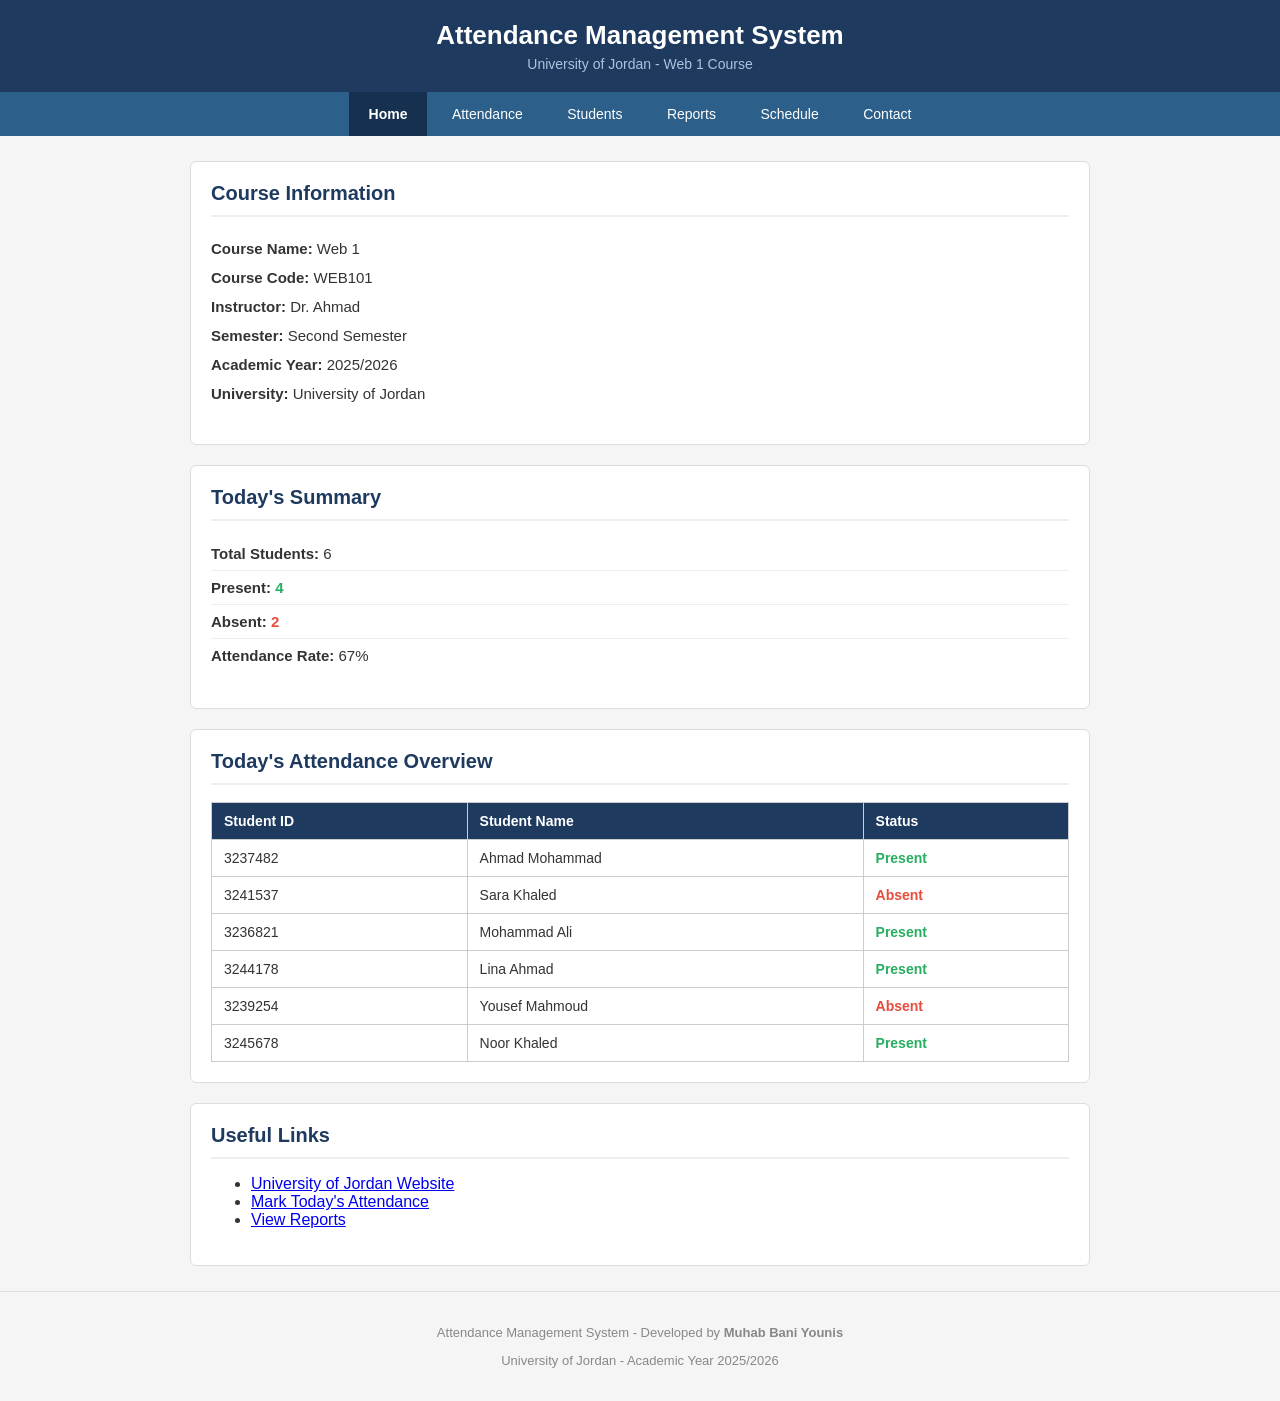
<file: index.html>
<!DOCTYPE html>
<html lang="en">
<head>
    <meta charset="UTF-8">
    <meta name="viewport" content="width=device-width, initial-scale=1.0">
    <title>Attendance Management System - Home</title>
    <link rel="stylesheet" href="style.css">
</head>
<body>

    <div class="header">
        <h1>Attendance Management System</h1>
        <p>University of Jordan - Web 1 Course</p>
    </div>

    <div class="nav">
        <a href="index.html" class="active">Home</a>
        <a href="attendance.html">Attendance</a>
        <a href="students.html">Students</a>
        <a href="reports.html">Reports</a>
        <a href="schedule.html">Schedule</a>
        <a href="contact.html">Contact</a>
    </div>

    <div class="container">

        <!-- Course Information -->
        <div class="section">
            <h2>Course Information</h2>
            <ul class="info-list">
                <li><b>Course Name:</b> Web 1</li>
                <li><b>Course Code:</b> WEB101</li>
                <li><b>Instructor:</b> Dr. Ahmad</li>
                <li><b>Semester:</b> Second Semester</li>
                <li><b>Academic Year:</b> 2025/2026</li>
                <li><b>University:</b> University of Jordan</li>
            </ul>
        </div>

        <!-- Today's Summary -->
        <div class="section">
            <h2>Today's Summary</h2>
            <ul class="summary-list">
                <li><b>Total Students:</b> 6</li>
                <li><b>Present:</b> <span class="status-present">4</span></li>
                <li><b>Absent:</b> <span class="status-absent">2</span></li>
                <li><b>Attendance Rate:</b> 67%</li>
            </ul>
        </div>

        <!-- Today's Attendance -->
        <div class="section">
            <h2>Today's Attendance Overview</h2>
            <table>
                <tr>
                    <th>Student ID</th>
                    <th>Student Name</th>
                    <th>Status</th>
                </tr>
                <tr>
                    <td>3237482</td>
                    <td>Ahmad Mohammad</td>
                    <td class="status-present">Present</td>
                </tr>
                <tr>
                    <td>3241537</td>
                    <td>Sara Khaled</td>
                    <td class="status-absent">Absent</td>
                </tr>
                <tr>
                    <td>3236821</td>
                    <td>Mohammad Ali</td>
                    <td class="status-present">Present</td>
                </tr>
                <tr>
                    <td>3244178</td>
                    <td>Lina Ahmad</td>
                    <td class="status-present">Present</td>
                </tr>
                <tr>
                    <td>3239254</td>
                    <td>Yousef Mahmoud</td>
                    <td class="status-absent">Absent</td>
                </tr>
                <tr>
                    <td>3245678</td>
                    <td>Noor Khaled</td>
                    <td class="status-present">Present</td>
                </tr>
            </table>
        </div>

        <!-- Useful Links -->
        <div class="section">
            <h2>Useful Links</h2>
            <ul>
                <li><a href="https://www.ju.edu.jo" target="_blank">University of Jordan Website</a></li>
                <li><a href="attendance.html">Mark Today's Attendance</a></li>
                <li><a href="reports.html">View Reports</a></li>
            </ul>
        </div>

    </div>

    <div class="footer">
        <p>Attendance Management System - Developed by <b>Muhab Bani Younis</b></p>
        <p>University of Jordan - Academic Year 2025/2026</p>
    </div>

</body>
</html>
</file>
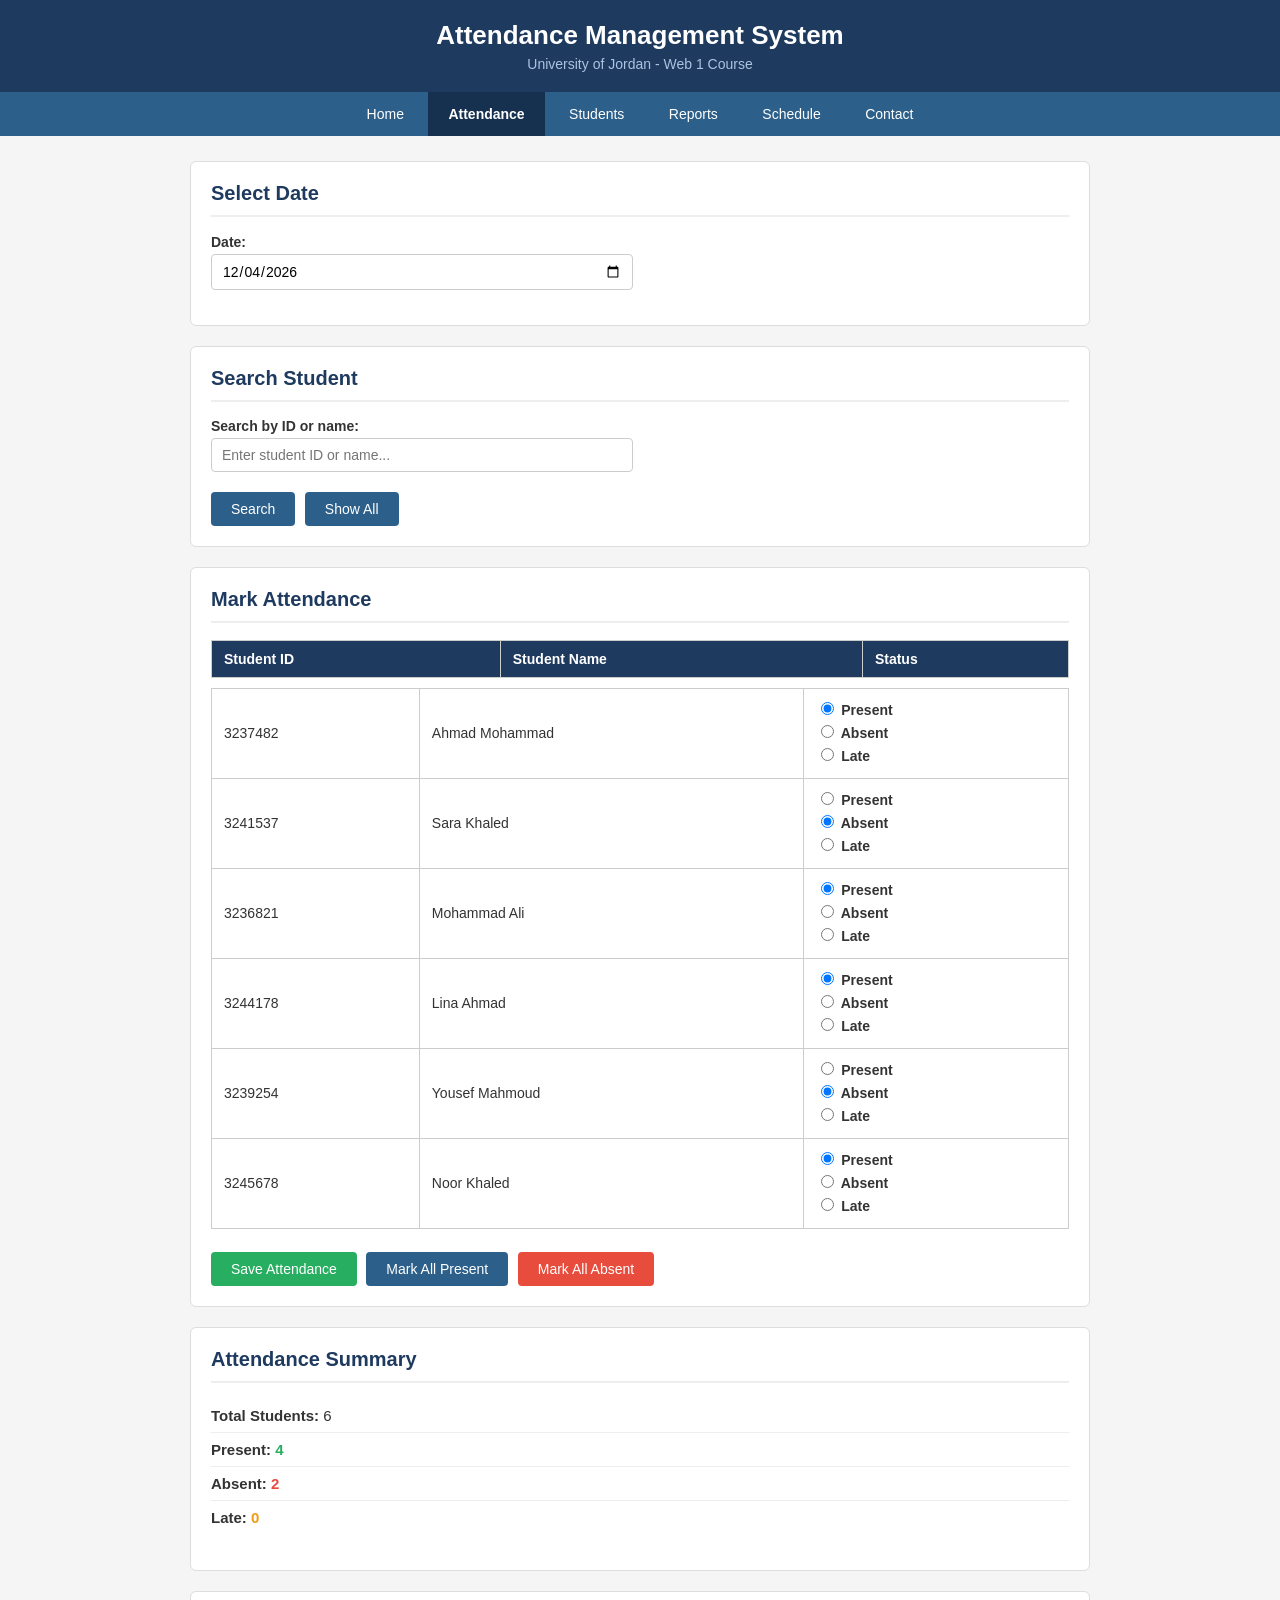
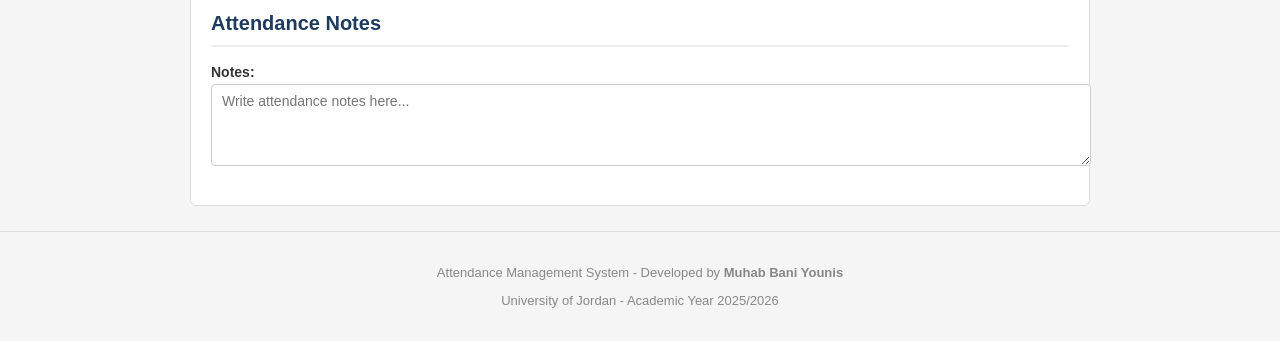
<file: attendance.html>
<!DOCTYPE html>
<html lang="en">
<head>
    <meta charset="UTF-8">
    <meta name="viewport" content="width=device-width, initial-scale=1.0">
    <title>Attendance Management System - Mark Attendance</title>
    <link rel="stylesheet" href="style.css">
</head>
<body>

    <div class="header">
        <h1>Attendance Management System</h1>
        <p>University of Jordan - Web 1 Course</p>
    </div>

    <div class="nav">
        <a href="index.html">Home</a>
        <a href="attendance.html" class="active">Attendance</a>
        <a href="students.html">Students</a>
        <a href="reports.html">Reports</a>
        <a href="schedule.html">Schedule</a>
        <a href="contact.html">Contact</a>
    </div>

    <div class="container">

        <!-- Date -->
        <div class="section">
            <h2>Select Date</h2>
            <label for="attendanceDate">Date:</label>
            <input type="date" id="attendanceDate">
        </div>

        <!-- Search -->
        <div class="section">
            <h2>Search Student</h2>
            <label for="searchInput">Search by ID or name:</label>
            <input type="text" id="searchInput" placeholder="Enter student ID or name...">
            <br>
            <button class="btn-blue" onclick="searchStudent()">Search</button>
            <button class="btn-blue" onclick="clearSearch()">Show All</button>
            <p id="searchResult" style="margin-top: 10px; color: #e74c3c; display: none;"></p>
        </div>

        <!-- Attendance Table -->
        <div class="section">
            <h2>Mark Attendance</h2>

            <div class="alert alert-success" id="saveAlert">Attendance saved successfully!</div>

            <table>
                <tr>
                    <th>Student ID</th>
                    <th>Student Name</th>
                    <th>Status</th>
                </tr>
            </table>

            <table id="attendanceTable">
                <tr data-id="3237482">
                    <td>3237482</td>
                    <td>Ahmad Mohammad</td>
                    <td>
                        <label><input type="radio" name="status_3237482" value="Present" checked> Present</label>
                        <label><input type="radio" name="status_3237482" value="Absent"> Absent</label>
                        <label><input type="radio" name="status_3237482" value="Late"> Late</label>
                    </td>
                </tr>
                <tr data-id="3241537">
                    <td>3241537</td>
                    <td>Sara Khaled</td>
                    <td>
                        <label><input type="radio" name="status_3241537" value="Present"> Present</label>
                        <label><input type="radio" name="status_3241537" value="Absent" checked> Absent</label>
                        <label><input type="radio" name="status_3241537" value="Late"> Late</label>
                    </td>
                </tr>
                <tr data-id="3236821">
                    <td>3236821</td>
                    <td>Mohammad Ali</td>
                    <td>
                        <label><input type="radio" name="status_3236821" value="Present" checked> Present</label>
                        <label><input type="radio" name="status_3236821" value="Absent"> Absent</label>
                        <label><input type="radio" name="status_3236821" value="Late"> Late</label>
                    </td>
                </tr>
                <tr data-id="3244178">
                    <td>3244178</td>
                    <td>Lina Ahmad</td>
                    <td>
                        <label><input type="radio" name="status_3244178" value="Present" checked> Present</label>
                        <label><input type="radio" name="status_3244178" value="Absent"> Absent</label>
                        <label><input type="radio" name="status_3244178" value="Late"> Late</label>
                    </td>
                </tr>
                <tr data-id="3239254">
                    <td>3239254</td>
                    <td>Yousef Mahmoud</td>
                    <td>
                        <label><input type="radio" name="status_3239254" value="Present"> Present</label>
                        <label><input type="radio" name="status_3239254" value="Absent" checked> Absent</label>
                        <label><input type="radio" name="status_3239254" value="Late"> Late</label>
                    </td>
                </tr>
                <tr data-id="3245678">
                    <td>3245678</td>
                    <td>Noor Khaled</td>
                    <td>
                        <label><input type="radio" name="status_3245678" value="Present" checked> Present</label>
                        <label><input type="radio" name="status_3245678" value="Absent"> Absent</label>
                        <label><input type="radio" name="status_3245678" value="Late"> Late</label>
                    </td>
                </tr>
            </table>

            <br>
            <button class="btn-green" onclick="saveAttendance()">Save Attendance</button>
            <button class="btn-blue" onclick="markAllPresent()">Mark All Present</button>
            <button class="btn-red" onclick="markAllAbsent()">Mark All Absent</button>
        </div>

        <!-- Summary -->
        <div class="section">
            <h2>Attendance Summary</h2>
            <ul class="summary-list">
                <li><b>Total Students:</b> <span id="summaryTotal">6</span></li>
                <li><b>Present:</b> <span id="summaryPresent" class="status-present">4</span></li>
                <li><b>Absent:</b> <span id="summaryAbsent" class="status-absent">2</span></li>
                <li><b>Late:</b> <span id="summaryLate" class="status-late">0</span></li>
            </ul>
        </div>

        <!-- Notes -->
        <div class="section">
            <h2>Attendance Notes</h2>
            <label for="attendanceNotes">Notes:</label>
            <textarea id="attendanceNotes" rows="4" placeholder="Write attendance notes here..."></textarea>
        </div>

    </div>

    <div class="footer">
        <p>Attendance Management System - Developed by <b>Muhab Bani Younis</b></p>
        <p>University of Jordan - Academic Year 2025/2026</p>
    </div>

    <script src="script.js"></script>
</body>
</html>
</file>
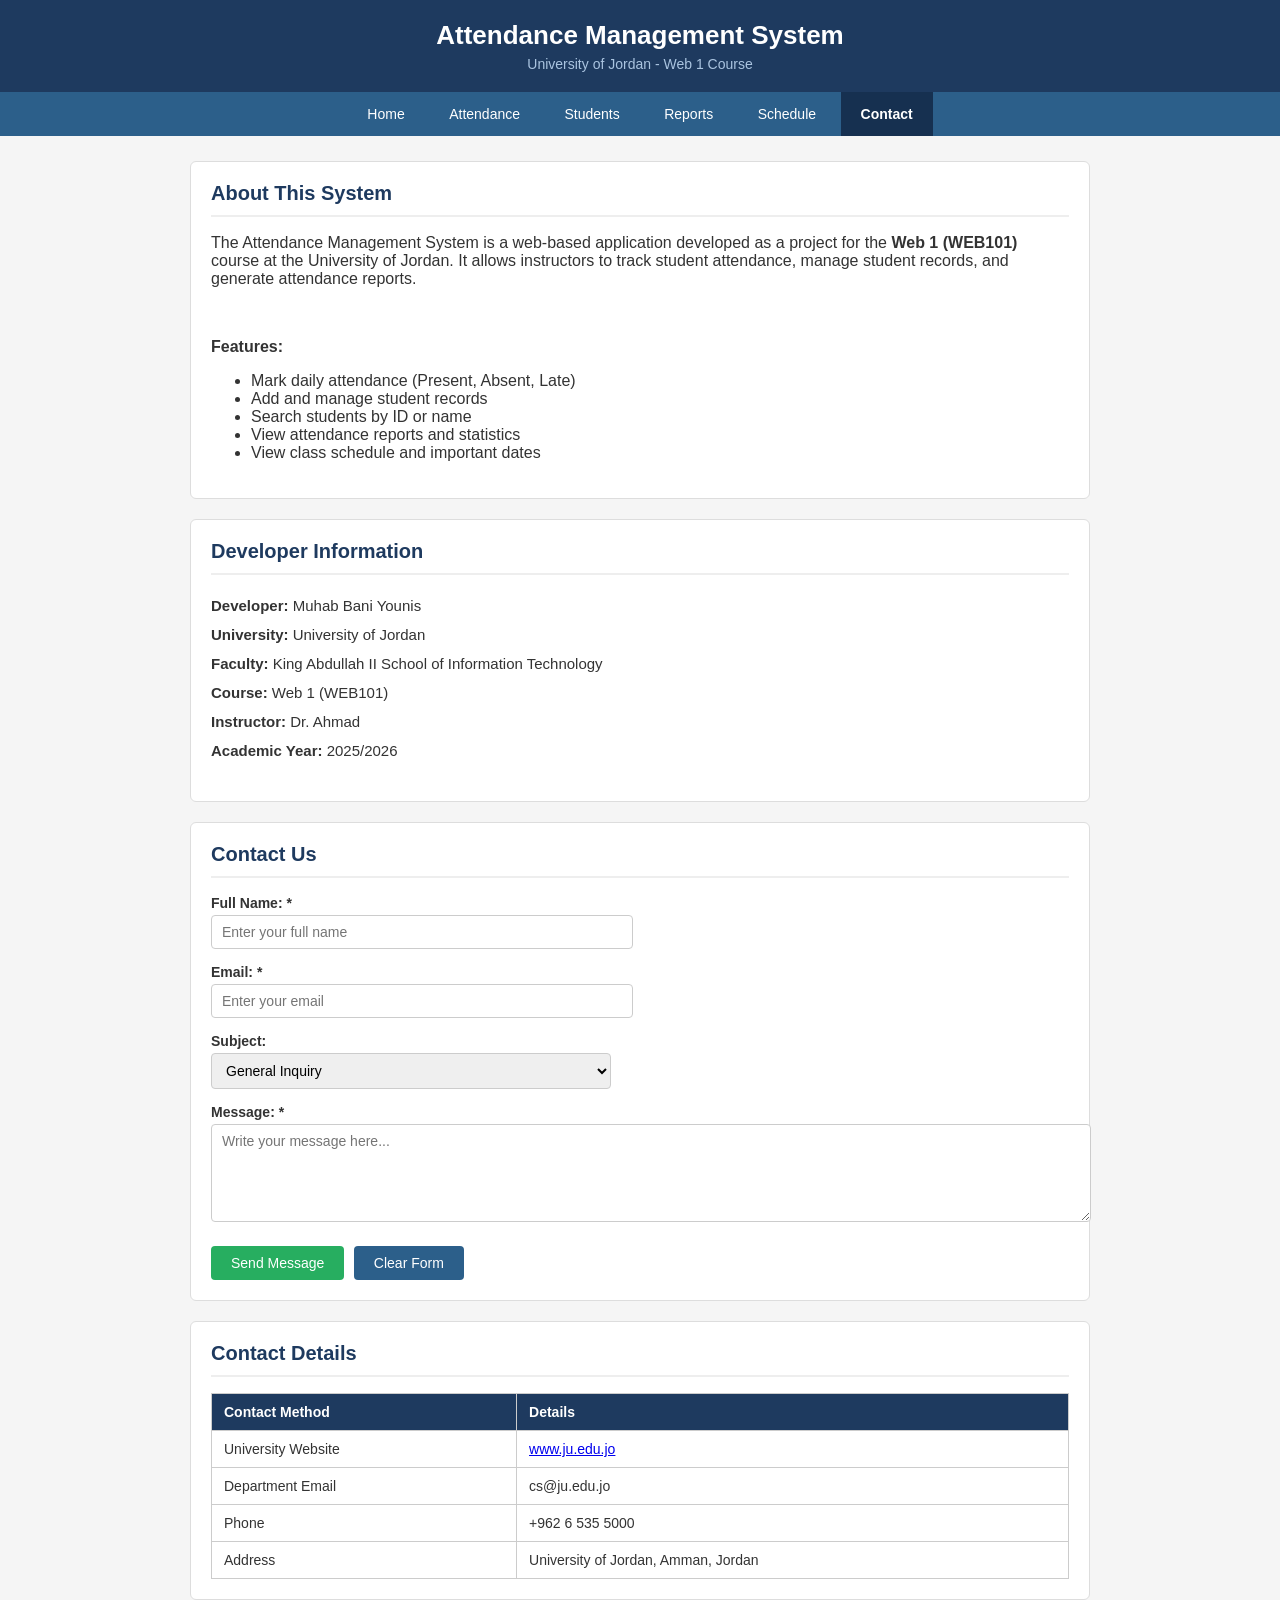
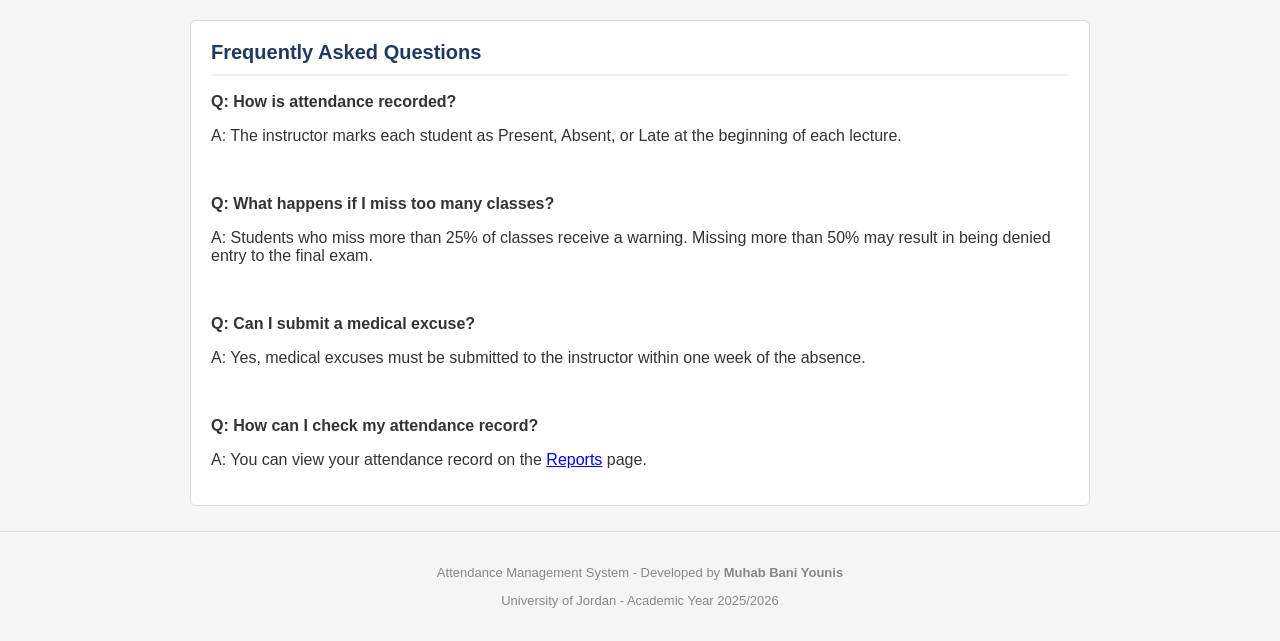
<file: contact.html>
<!DOCTYPE html>
<html lang="en">
<head>
    <meta charset="UTF-8">
    <meta name="viewport" content="width=device-width, initial-scale=1.0">
    <title>Attendance Management System - Contact</title>
    <link rel="stylesheet" href="style.css">
</head>
<body>

    <div class="header">
        <h1>Attendance Management System</h1>
        <p>University of Jordan - Web 1 Course</p>
    </div>

    <div class="nav">
        <a href="index.html">Home</a>
        <a href="attendance.html">Attendance</a>
        <a href="students.html">Students</a>
        <a href="reports.html">Reports</a>
        <a href="schedule.html">Schedule</a>
        <a href="contact.html" class="active">Contact</a>
    </div>

    <div class="container">

        <!-- About -->
        <div class="section">
            <h2>About This System</h2>
            <p>The Attendance Management System is a web-based application developed as a project for the <b>Web 1 (WEB101)</b> course at the University of Jordan. It allows instructors to track student attendance, manage student records, and generate attendance reports.</p>
            <br>
            <p><b>Features:</b></p>
            <ul>
                <li>Mark daily attendance (Present, Absent, Late)</li>
                <li>Add and manage student records</li>
                <li>Search students by ID or name</li>
                <li>View attendance reports and statistics</li>
                <li>View class schedule and important dates</li>
            </ul>
        </div>

        <!-- Developer Info -->
        <div class="section">
            <h2>Developer Information</h2>
            <ul class="info-list">
                <li><b>Developer:</b> Muhab Bani Younis</li>
                <li><b>University:</b> University of Jordan</li>
                <li><b>Faculty:</b> King Abdullah II School of Information Technology</li>
                <li><b>Course:</b> Web 1 (WEB101)</li>
                <li><b>Instructor:</b> Dr. Ahmad</li>
                <li><b>Academic Year:</b> 2025/2026</li>
            </ul>
        </div>

        <!-- Contact Form -->
        <div class="section">
            <h2>Contact Us</h2>

            <div class="alert alert-success" id="contactAlert">Message sent successfully! We will get back to you soon.</div>
            <div class="alert alert-error" id="contactError">Please fill in all required fields.</div>

            <form id="contactForm" onsubmit="submitContact(event)">
                <label for="contactName">Full Name: *</label>
                <input type="text" id="contactName" placeholder="Enter your full name" required>

                <label for="contactEmail">Email: *</label>
                <input type="email" id="contactEmail" placeholder="Enter your email" required>

                <label for="contactSubject">Subject:</label>
                <select id="contactSubject">
                    <option value="General Inquiry">General Inquiry</option>
                    <option value="Attendance Issue">Attendance Issue</option>
                    <option value="Technical Problem">Technical Problem</option>
                    <option value="Suggestion">Suggestion</option>
                    <option value="Other">Other</option>
                </select>

                <label for="contactMessage">Message: *</label>
                <textarea id="contactMessage" rows="5" placeholder="Write your message here..." required></textarea>

                <br>
                <button type="submit" class="btn-green">Send Message</button>
                <button type="button" class="btn-blue" onclick="resetContactForm()">Clear Form</button>
            </form>
        </div>

        <!-- Contact Details -->
        <div class="section">
            <h2>Contact Details</h2>
            <table>
                <tr>
                    <th>Contact Method</th>
                    <th>Details</th>
                </tr>
                <tr>
                    <td>University Website</td>
                    <td><a href="https://www.ju.edu.jo" target="_blank">www.ju.edu.jo</a></td>
                </tr>
                <tr>
                    <td>Department Email</td>
                    <td>cs@ju.edu.jo</td>
                </tr>
                <tr>
                    <td>Phone</td>
                    <td>+962 6 535 5000</td>
                </tr>
                <tr>
                    <td>Address</td>
                    <td>University of Jordan, Amman, Jordan</td>
                </tr>
            </table>
        </div>

        <!-- FAQ -->
        <div class="section">
            <h2>Frequently Asked Questions</h2>

            <p><b>Q: How is attendance recorded?</b></p>
            <p>A: The instructor marks each student as Present, Absent, or Late at the beginning of each lecture.</p>
            <br>

            <p><b>Q: What happens if I miss too many classes?</b></p>
            <p>A: Students who miss more than 25% of classes receive a warning. Missing more than 50% may result in being denied entry to the final exam.</p>
            <br>

            <p><b>Q: Can I submit a medical excuse?</b></p>
            <p>A: Yes, medical excuses must be submitted to the instructor within one week of the absence.</p>
            <br>

            <p><b>Q: How can I check my attendance record?</b></p>
            <p>A: You can view your attendance record on the <a href="reports.html">Reports</a> page.</p>
        </div>

    </div>

    <div class="footer">
        <p>Attendance Management System - Developed by <b>Muhab Bani Younis</b></p>
        <p>University of Jordan - Academic Year 2025/2026</p>
    </div>

    <script src="script.js"></script>
</body>
</html>
</file>
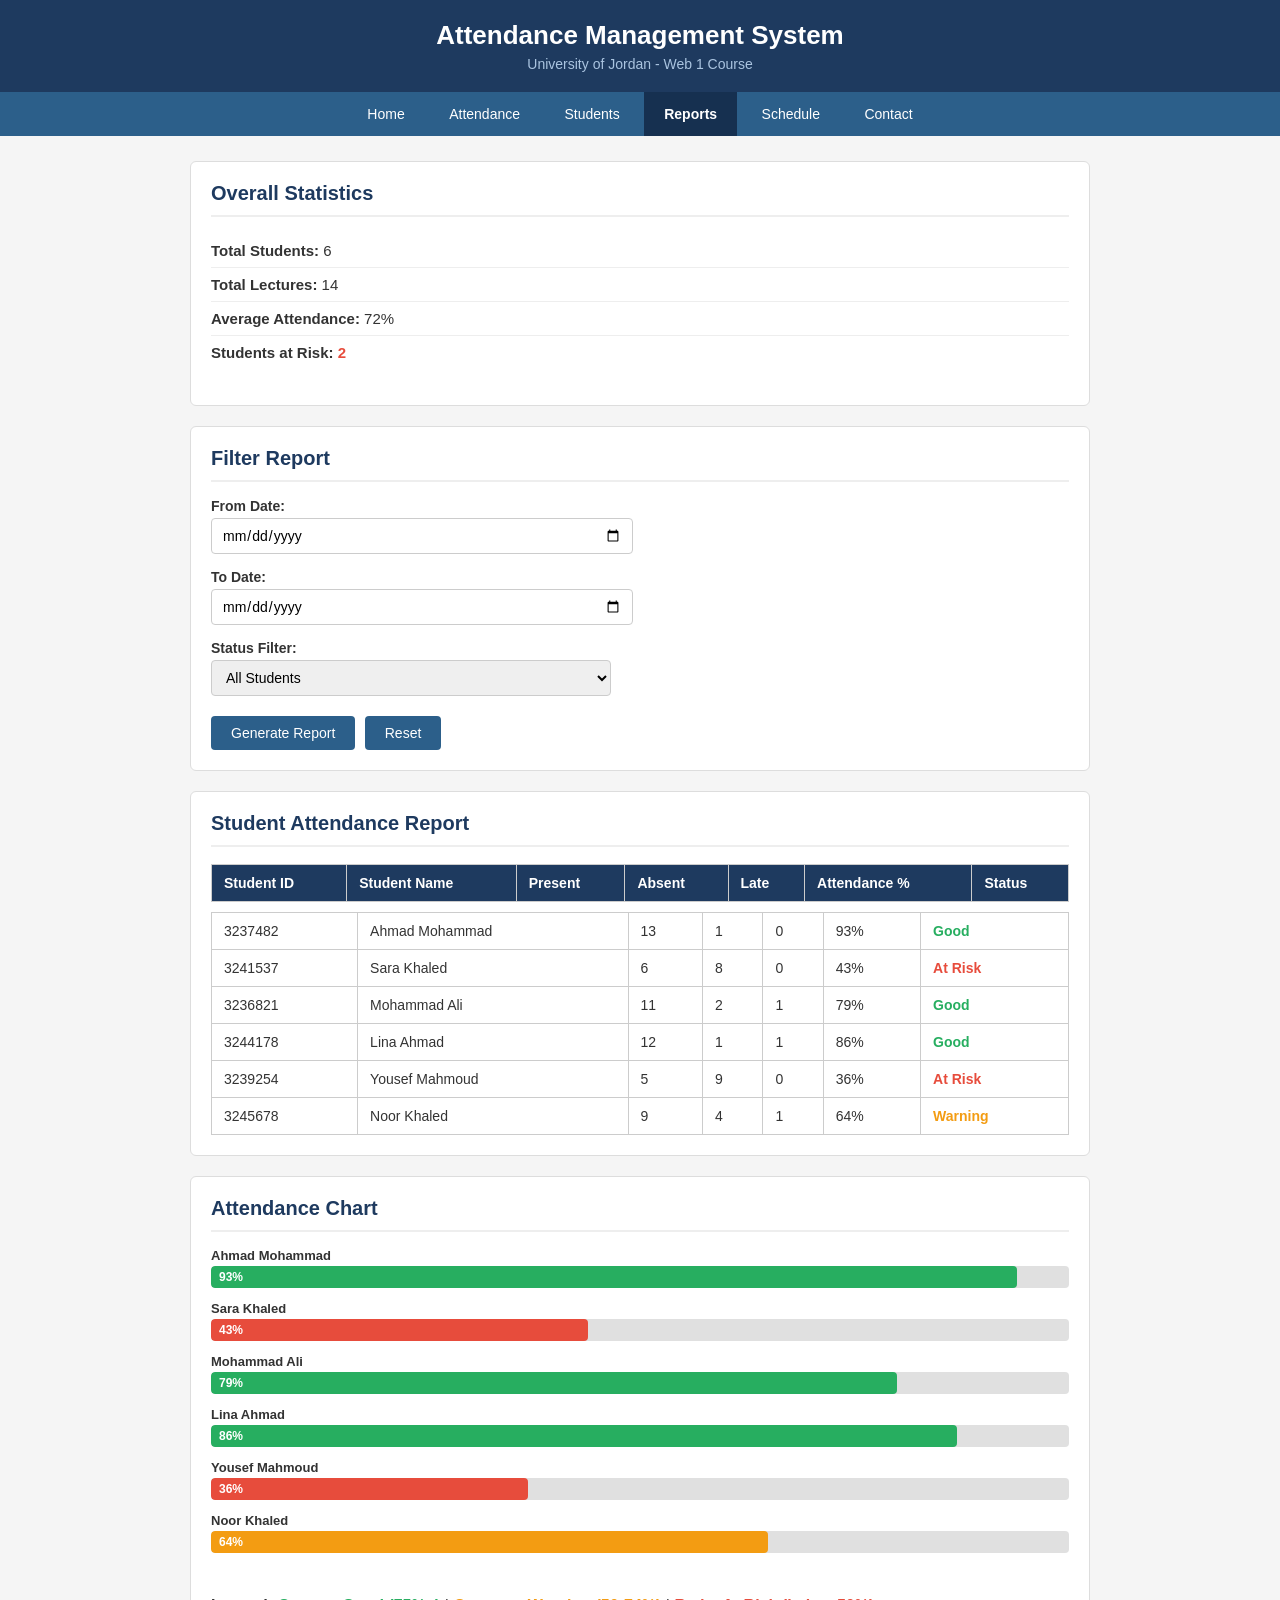
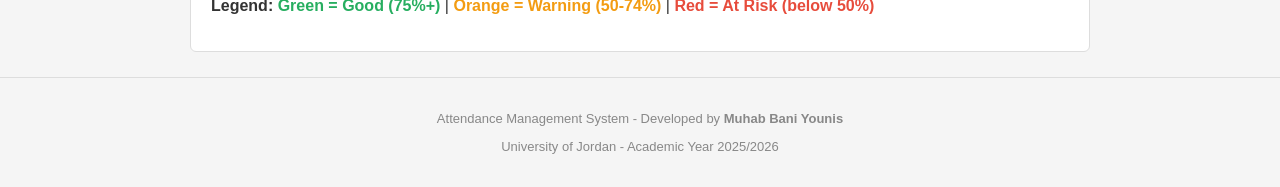
<file: reports.html>
<!DOCTYPE html>
<html lang="en">
<head>
    <meta charset="UTF-8">
    <meta name="viewport" content="width=device-width, initial-scale=1.0">
    <title>Attendance Management System - Reports</title>
    <link rel="stylesheet" href="style.css">
</head>
<body>

    <div class="header">
        <h1>Attendance Management System</h1>
        <p>University of Jordan - Web 1 Course</p>
    </div>

    <div class="nav">
        <a href="index.html">Home</a>
        <a href="attendance.html">Attendance</a>
        <a href="students.html">Students</a>
        <a href="reports.html" class="active">Reports</a>
        <a href="schedule.html">Schedule</a>
        <a href="contact.html">Contact</a>
    </div>

    <div class="container">

        <!-- Overall Stats -->
        <div class="section">
            <h2>Overall Statistics</h2>
            <ul class="summary-list">
                <li><b>Total Students:</b> 6</li>
                <li><b>Total Lectures:</b> 14</li>
                <li><b>Average Attendance:</b> 72%</li>
                <li><b>Students at Risk:</b> <span class="status-absent">2</span></li>
            </ul>
        </div>

        <!-- Filter -->
        <div class="section">
            <h2>Filter Report</h2>

            <label for="reportFrom">From Date:</label>
            <input type="date" id="reportFrom">

            <label for="reportTo">To Date:</label>
            <input type="date" id="reportTo">

            <label for="reportStatus">Status Filter:</label>
            <select id="reportStatus">
                <option value="all">All Students</option>
                <option value="good">Good Standing (75% or more)</option>
                <option value="warning">Warning (50% - 74%)</option>
                <option value="danger">At Risk (less than 50%)</option>
            </select>

            <br>
            <button class="btn-blue" onclick="filterReport()">Generate Report</button>
            <button class="btn-blue" onclick="resetFilter()">Reset</button>
        </div>

        <!-- Report Table -->
        <div class="section">
            <h2>Student Attendance Report</h2>
            <table>
                <tr>
                    <th>Student ID</th>
                    <th>Student Name</th>
                    <th>Present</th>
                    <th>Absent</th>
                    <th>Late</th>
                    <th>Attendance %</th>
                    <th>Status</th>
                </tr>
            </table>
            <table id="reportTable">
                <tr data-percentage="93">
                    <td>3237482</td>
                    <td>Ahmad Mohammad</td>
                    <td>13</td>
                    <td>1</td>
                    <td>0</td>
                    <td>93%</td>
                    <td class="status-present">Good</td>
                </tr>
                <tr data-percentage="43">
                    <td>3241537</td>
                    <td>Sara Khaled</td>
                    <td>6</td>
                    <td>8</td>
                    <td>0</td>
                    <td>43%</td>
                    <td class="status-absent">At Risk</td>
                </tr>
                <tr data-percentage="79">
                    <td>3236821</td>
                    <td>Mohammad Ali</td>
                    <td>11</td>
                    <td>2</td>
                    <td>1</td>
                    <td>79%</td>
                    <td class="status-present">Good</td>
                </tr>
                <tr data-percentage="86">
                    <td>3244178</td>
                    <td>Lina Ahmad</td>
                    <td>12</td>
                    <td>1</td>
                    <td>1</td>
                    <td>86%</td>
                    <td class="status-present">Good</td>
                </tr>
                <tr data-percentage="36">
                    <td>3239254</td>
                    <td>Yousef Mahmoud</td>
                    <td>5</td>
                    <td>9</td>
                    <td>0</td>
                    <td>36%</td>
                    <td class="status-absent">At Risk</td>
                </tr>
                <tr data-percentage="64">
                    <td>3245678</td>
                    <td>Noor Khaled</td>
                    <td>9</td>
                    <td>4</td>
                    <td>1</td>
                    <td>64%</td>
                    <td class="status-late">Warning</td>
                </tr>
            </table>
        </div>

        <!-- Visual Chart -->
        <div class="section">
            <h2>Attendance Chart</h2>

            <div class="bar-container">
                <p class="bar-label">Ahmad Mohammad</p>
                <div class="bar-track">
                    <div class="bar-fill bar-green" style="width: 93%;">93%</div>
                </div>
            </div>

            <div class="bar-container">
                <p class="bar-label">Sara Khaled</p>
                <div class="bar-track">
                    <div class="bar-fill bar-red" style="width: 43%;">43%</div>
                </div>
            </div>

            <div class="bar-container">
                <p class="bar-label">Mohammad Ali</p>
                <div class="bar-track">
                    <div class="bar-fill bar-green" style="width: 79%;">79%</div>
                </div>
            </div>

            <div class="bar-container">
                <p class="bar-label">Lina Ahmad</p>
                <div class="bar-track">
                    <div class="bar-fill bar-green" style="width: 86%;">86%</div>
                </div>
            </div>

            <div class="bar-container">
                <p class="bar-label">Yousef Mahmoud</p>
                <div class="bar-track">
                    <div class="bar-fill bar-red" style="width: 36%;">36%</div>
                </div>
            </div>

            <div class="bar-container">
                <p class="bar-label">Noor Khaled</p>
                <div class="bar-track">
                    <div class="bar-fill bar-orange" style="width: 64%;">64%</div>
                </div>
            </div>

            <br>
            <p><b>Legend:</b> <span class="status-present">Green = Good (75%+)</span> | <span class="status-late">Orange = Warning (50-74%)</span> | <span class="status-absent">Red = At Risk (below 50%)</span></p>
        </div>

    </div>

    <div class="footer">
        <p>Attendance Management System - Developed by <b>Muhab Bani Younis</b></p>
        <p>University of Jordan - Academic Year 2025/2026</p>
    </div>

    <script src="script.js"></script>
</body>
</html>
</file>
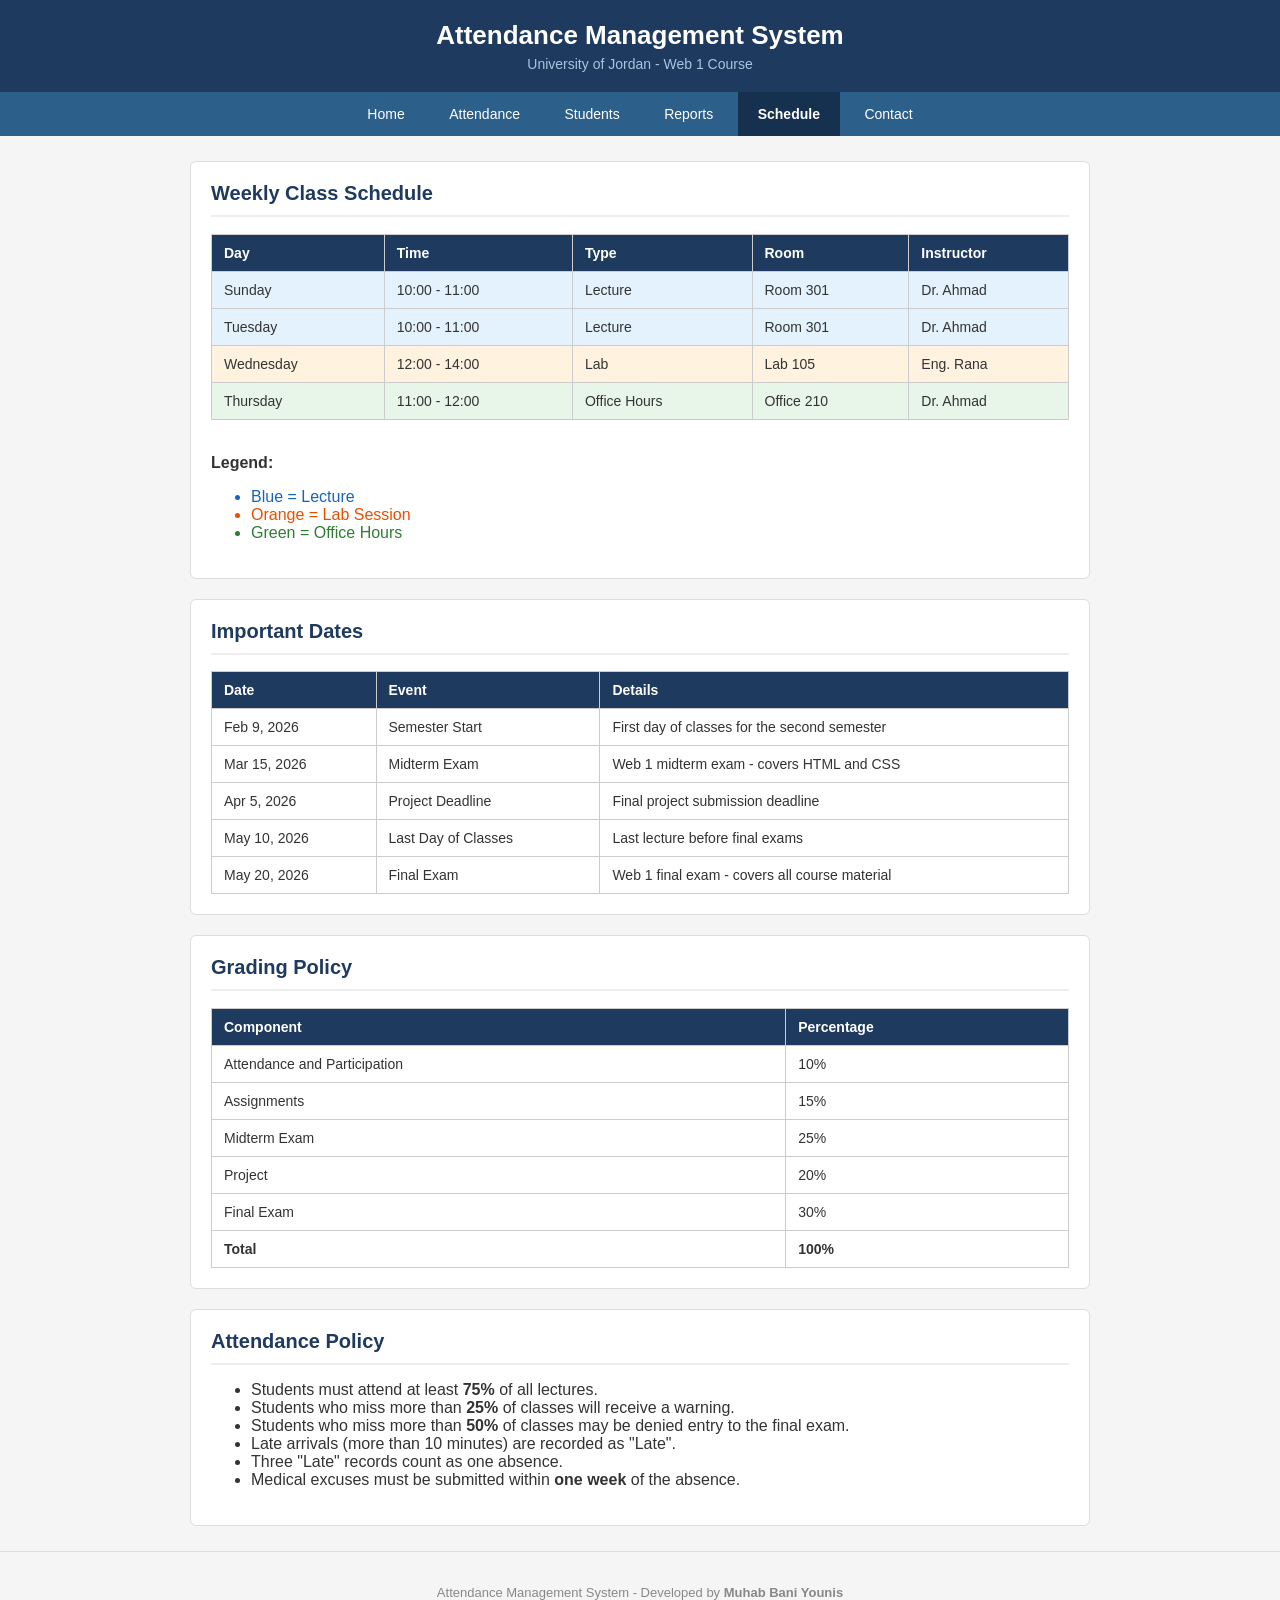
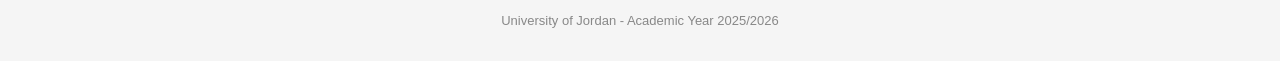
<file: schedule.html>
<!DOCTYPE html>
<html lang="en">
<head>
    <meta charset="UTF-8">
    <meta name="viewport" content="width=device-width, initial-scale=1.0">
    <title>Attendance Management System - Schedule</title>
    <link rel="stylesheet" href="style.css">
</head>
<body>

    <div class="header">
        <h1>Attendance Management System</h1>
        <p>University of Jordan - Web 1 Course</p>
    </div>

    <div class="nav">
        <a href="index.html">Home</a>
        <a href="attendance.html">Attendance</a>
        <a href="students.html">Students</a>
        <a href="reports.html">Reports</a>
        <a href="schedule.html" class="active">Schedule</a>
        <a href="contact.html">Contact</a>
    </div>

    <div class="container">

        <!-- Course Schedule -->
        <div class="section">
            <h2>Weekly Class Schedule</h2>
            <table>
                <tr>
                    <th>Day</th>
                    <th>Time</th>
                    <th>Type</th>
                    <th>Room</th>
                    <th>Instructor</th>
                </tr>
                <tr class="schedule-web">
                    <td>Sunday</td>
                    <td>10:00 - 11:00</td>
                    <td>Lecture</td>
                    <td>Room 301</td>
                    <td>Dr. Ahmad</td>
                </tr>
                <tr class="schedule-web">
                    <td>Tuesday</td>
                    <td>10:00 - 11:00</td>
                    <td>Lecture</td>
                    <td>Room 301</td>
                    <td>Dr. Ahmad</td>
                </tr>
                <tr class="schedule-lab">
                    <td>Wednesday</td>
                    <td>12:00 - 14:00</td>
                    <td>Lab</td>
                    <td>Lab 105</td>
                    <td>Eng. Rana</td>
                </tr>
                <tr class="schedule-office">
                    <td>Thursday</td>
                    <td>11:00 - 12:00</td>
                    <td>Office Hours</td>
                    <td>Office 210</td>
                    <td>Dr. Ahmad</td>
                </tr>
            </table>

            <br>
            <p><b>Legend:</b></p>
            <ul>
                <li style="color: #1565c0;">Blue = Lecture</li>
                <li style="color: #e65100;">Orange = Lab Session</li>
                <li style="color: #2e7d32;">Green = Office Hours</li>
            </ul>
        </div>

        <!-- Important Dates -->
        <div class="section">
            <h2>Important Dates</h2>
            <table>
                <tr>
                    <th>Date</th>
                    <th>Event</th>
                    <th>Details</th>
                </tr>
                <tr>
                    <td>Feb 9, 2026</td>
                    <td>Semester Start</td>
                    <td>First day of classes for the second semester</td>
                </tr>
                <tr>
                    <td>Mar 15, 2026</td>
                    <td>Midterm Exam</td>
                    <td>Web 1 midterm exam - covers HTML and CSS</td>
                </tr>
                <tr>
                    <td>Apr 5, 2026</td>
                    <td>Project Deadline</td>
                    <td>Final project submission deadline</td>
                </tr>
                <tr>
                    <td>May 10, 2026</td>
                    <td>Last Day of Classes</td>
                    <td>Last lecture before final exams</td>
                </tr>
                <tr>
                    <td>May 20, 2026</td>
                    <td>Final Exam</td>
                    <td>Web 1 final exam - covers all course material</td>
                </tr>
            </table>
        </div>

        <!-- Grading Policy -->
        <div class="section">
            <h2>Grading Policy</h2>
            <table>
                <tr>
                    <th>Component</th>
                    <th>Percentage</th>
                </tr>
                <tr>
                    <td>Attendance and Participation</td>
                    <td>10%</td>
                </tr>
                <tr>
                    <td>Assignments</td>
                    <td>15%</td>
                </tr>
                <tr>
                    <td>Midterm Exam</td>
                    <td>25%</td>
                </tr>
                <tr>
                    <td>Project</td>
                    <td>20%</td>
                </tr>
                <tr>
                    <td>Final Exam</td>
                    <td>30%</td>
                </tr>
                <tr>
                    <td><b>Total</b></td>
                    <td><b>100%</b></td>
                </tr>
            </table>
        </div>

        <!-- Attendance Policy -->
        <div class="section">
            <h2>Attendance Policy</h2>
            <ul>
                <li>Students must attend at least <b>75%</b> of all lectures.</li>
                <li>Students who miss more than <b>25%</b> of classes will receive a warning.</li>
                <li>Students who miss more than <b>50%</b> of classes may be denied entry to the final exam.</li>
                <li>Late arrivals (more than 10 minutes) are recorded as "Late".</li>
                <li>Three "Late" records count as one absence.</li>
                <li>Medical excuses must be submitted within <b>one week</b> of the absence.</li>
            </ul>
        </div>

    </div>

    <div class="footer">
        <p>Attendance Management System - Developed by <b>Muhab Bani Younis</b></p>
        <p>University of Jordan - Academic Year 2025/2026</p>
    </div>

</body>
</html>
</file>
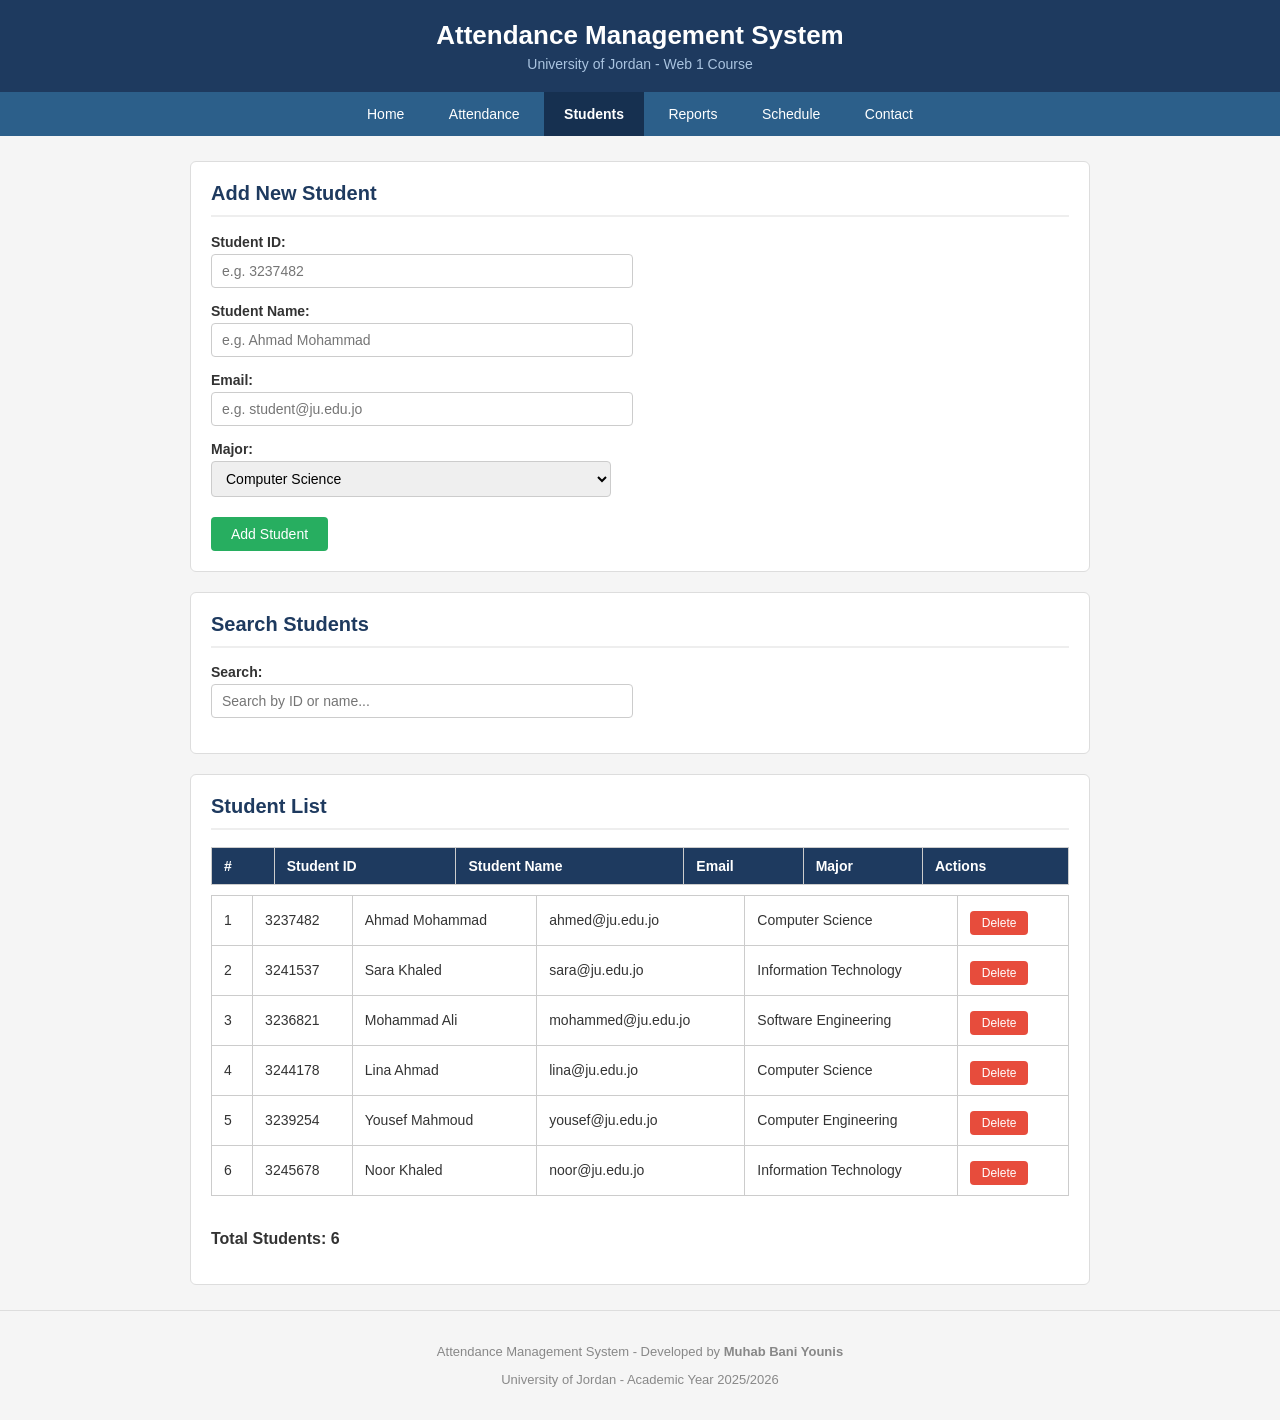
<file: students.html>
<!DOCTYPE html>
<html lang="en">
<head>
    <meta charset="UTF-8">
    <meta name="viewport" content="width=device-width, initial-scale=1.0">
    <title>Attendance Management System - Students</title>
    <link rel="stylesheet" href="style.css">
</head>
<body>

    <div class="header">
        <h1>Attendance Management System</h1>
        <p>University of Jordan - Web 1 Course</p>
    </div>

    <div class="nav">
        <a href="index.html">Home</a>
        <a href="attendance.html">Attendance</a>
        <a href="students.html" class="active">Students</a>
        <a href="reports.html">Reports</a>
        <a href="schedule.html">Schedule</a>
        <a href="contact.html">Contact</a>
    </div>

    <div class="container">

        <!-- Add Student -->
        <div class="section">
            <h2>Add New Student</h2>

            <div class="alert alert-success" id="addStudentAlert">Student added successfully!</div>
            <div class="alert alert-error" id="addStudentError">Please fill in Student ID and Name.</div>

            <form id="addStudentForm" onsubmit="addStudent(event)">
                <label for="newStudentId">Student ID:</label>
                <input type="text" id="newStudentId" placeholder="e.g. 3237482" required>

                <label for="newStudentName">Student Name:</label>
                <input type="text" id="newStudentName" placeholder="e.g. Ahmad Mohammad" required>

                <label for="newStudentEmail">Email:</label>
                <input type="email" id="newStudentEmail" placeholder="e.g. student@ju.edu.jo">

                <label for="newStudentMajor">Major:</label>
                <select id="newStudentMajor">
                    <option value="Computer Science">Computer Science</option>
                    <option value="Information Technology">Information Technology</option>
                    <option value="Software Engineering">Software Engineering</option>
                    <option value="Computer Engineering">Computer Engineering</option>
                    <option value="Other">Other</option>
                </select>

                <br>
                <button type="submit" class="btn-green">Add Student</button>
            </form>
        </div>

        <!-- Search -->
        <div class="section">
            <h2>Search Students</h2>
            <label for="studentSearchInput">Search:</label>
            <input type="text" id="studentSearchInput" placeholder="Search by ID or name..." oninput="filterStudents()">
        </div>

        <!-- Student List -->
        <div class="section">
            <h2>Student List</h2>
            <table>
                <tr>
                    <th>#</th>
                    <th>Student ID</th>
                    <th>Student Name</th>
                    <th>Email</th>
                    <th>Major</th>
                    <th>Actions</th>
                </tr>
            </table>
            <table id="studentTable">
                <tr data-id="3237482">
                    <td>1</td>
                    <td>3237482</td>
                    <td>Ahmad Mohammad</td>
                    <td>ahmed@ju.edu.jo</td>
                    <td>Computer Science</td>
                    <td><button class="btn-red btn-small" onclick="deleteStudent(this)">Delete</button></td>
                </tr>
                <tr data-id="3241537">
                    <td>2</td>
                    <td>3241537</td>
                    <td>Sara Khaled</td>
                    <td>sara@ju.edu.jo</td>
                    <td>Information Technology</td>
                    <td><button class="btn-red btn-small" onclick="deleteStudent(this)">Delete</button></td>
                </tr>
                <tr data-id="3236821">
                    <td>3</td>
                    <td>3236821</td>
                    <td>Mohammad Ali</td>
                    <td>mohammed@ju.edu.jo</td>
                    <td>Software Engineering</td>
                    <td><button class="btn-red btn-small" onclick="deleteStudent(this)">Delete</button></td>
                </tr>
                <tr data-id="3244178">
                    <td>4</td>
                    <td>3244178</td>
                    <td>Lina Ahmad</td>
                    <td>lina@ju.edu.jo</td>
                    <td>Computer Science</td>
                    <td><button class="btn-red btn-small" onclick="deleteStudent(this)">Delete</button></td>
                </tr>
                <tr data-id="3239254">
                    <td>5</td>
                    <td>3239254</td>
                    <td>Yousef Mahmoud</td>
                    <td>yousef@ju.edu.jo</td>
                    <td>Computer Engineering</td>
                    <td><button class="btn-red btn-small" onclick="deleteStudent(this)">Delete</button></td>
                </tr>
                <tr data-id="3245678">
                    <td>6</td>
                    <td>3245678</td>
                    <td>Noor Khaled</td>
                    <td>noor@ju.edu.jo</td>
                    <td>Information Technology</td>
                    <td><button class="btn-red btn-small" onclick="deleteStudent(this)">Delete</button></td>
                </tr>
            </table>
            <br>
            <p><b>Total Students: <span id="studentCount">6</span></b></p>
        </div>

    </div>

    <div class="footer">
        <p>Attendance Management System - Developed by <b>Muhab Bani Younis</b></p>
        <p>University of Jordan - Academic Year 2025/2026</p>
    </div>

    <script src="script.js"></script>
</body>
</html>
</file>
<file: style.css>
/* ===== General ===== */
body {
    font-family: Arial, sans-serif;
    margin: 0;
    padding: 0;
    background-color: #f5f5f5;
    color: #333;
}

/* ===== Header ===== */
.header {
    background-color: #1e3a5f;
    color: white;
    padding: 20px;
    text-align: center;
}

.header h1 {
    margin: 0;
    font-size: 26px;
}

.header p {
    margin: 5px 0 0 0;
    font-size: 14px;
    color: #aac4e0;
}

/* ===== Navigation ===== */
.nav {
    background-color: #2c5f8a;
    text-align: center;
    padding: 0;
}

.nav a {
    display: inline-block;
    color: white;
    padding: 14px 20px;
    text-decoration: none;
    font-size: 14px;
}

.nav a:hover {
    background-color: #1e3a5f;
}

.nav a.active {
    background-color: #163050;
    font-weight: bold;
}

/* ===== Content Container ===== */
.container {
    width: 90%;
    max-width: 900px;
    margin: 25px auto;
    padding: 0;
}

/* ===== Section Box ===== */
.section {
    background-color: white;
    border: 1px solid #ddd;
    border-radius: 6px;
    padding: 20px;
    margin-bottom: 20px;
}

.section h2 {
    margin-top: 0;
    color: #1e3a5f;
    font-size: 20px;
    border-bottom: 2px solid #eee;
    padding-bottom: 10px;
}

/* ===== Tables ===== */
table {
    width: 100%;
    border-collapse: collapse;
    margin-top: 10px;
}

th, td {
    border: 1px solid #ccc;
    padding: 10px 12px;
    text-align: left;
}

th {
    background-color: #1e3a5f;
    color: white;
    font-size: 14px;
}

td {
    font-size: 14px;
}

tr:hover {
    background-color: #f0f4f8;
}

/* ===== Status Colors ===== */
.status-present {
    color: #27ae60;
    font-weight: bold;
}

.status-absent {
    color: #e74c3c;
    font-weight: bold;
}

.status-late {
    color: #f39c12;
    font-weight: bold;
}

/* ===== Forms ===== */
label {
    display: block;
    margin-bottom: 4px;
    font-weight: bold;
    font-size: 14px;
}

input[type="text"],
input[type="email"],
input[type="date"],
input[type="number"],
select,
textarea {
    width: 100%;
    max-width: 400px;
    padding: 8px 10px;
    margin-bottom: 15px;
    border: 1px solid #ccc;
    border-radius: 4px;
    font-size: 14px;
    font-family: Arial, sans-serif;
}

textarea {
    max-width: 100%;
    resize: vertical;
}

input[type="text"]:focus,
input[type="email"]:focus,
input[type="date"]:focus,
select:focus,
textarea:focus {
    border-color: #2c5f8a;
    outline: none;
}

/* ===== Buttons ===== */
button {
    padding: 9px 20px;
    border: none;
    border-radius: 4px;
    font-size: 14px;
    cursor: pointer;
    font-family: Arial, sans-serif;
    margin-right: 5px;
    margin-top: 5px;
}

.btn-blue {
    background-color: #2c5f8a;
    color: white;
}

.btn-blue:hover {
    background-color: #1e3a5f;
}

.btn-green {
    background-color: #27ae60;
    color: white;
}

.btn-green:hover {
    background-color: #1e8e4e;
}

.btn-red {
    background-color: #e74c3c;
    color: white;
}

.btn-red:hover {
    background-color: #c0392b;
}

.btn-small {
    padding: 5px 12px;
    font-size: 12px;
}

/* ===== Alert Messages ===== */
.alert {
    padding: 10px 15px;
    border-radius: 4px;
    margin-bottom: 15px;
    display: none;
    font-size: 14px;
}

.alert-success {
    background-color: #d4edda;
    color: #155724;
    border: 1px solid #c3e6cb;
}

.alert-error {
    background-color: #f8d7da;
    color: #721c24;
    border: 1px solid #f5c6cb;
}

/* ===== Summary List ===== */
.summary-list {
    list-style: none;
    padding: 0;
}

.summary-list li {
    padding: 8px 0;
    border-bottom: 1px solid #eee;
    font-size: 15px;
}

.summary-list li:last-child {
    border-bottom: none;
}

/* ===== Info List ===== */
.info-list {
    list-style: none;
    padding: 0;
}

.info-list li {
    padding: 6px 0;
    font-size: 15px;
}

/* ===== Bar Chart ===== */
.bar-container {
    margin-bottom: 10px;
}

.bar-label {
    font-size: 13px;
    font-weight: bold;
    margin-bottom: 3px;
}

.bar-track {
    background-color: #e0e0e0;
    border-radius: 4px;
    height: 22px;
    overflow: hidden;
}

.bar-fill {
    height: 100%;
    border-radius: 4px;
    color: white;
    font-size: 12px;
    font-weight: bold;
    padding-left: 8px;
    line-height: 22px;
}

.bar-green { background-color: #27ae60; }
.bar-orange { background-color: #f39c12; }
.bar-red { background-color: #e74c3c; }

/* ===== Schedule Table Colors ===== */
.schedule-web { background-color: #e3f2fd; }
.schedule-lab { background-color: #fff3e0; }
.schedule-office { background-color: #e8f5e9; }

/* ===== Footer ===== */
.footer {
    text-align: center;
    padding: 20px;
    margin-top: 20px;
    border-top: 1px solid #ddd;
    color: #888;
    font-size: 13px;
}

.footer a {
    color: #2c5f8a;
    text-decoration: none;
}

.footer a:hover {
    text-decoration: underline;
}
</file>
